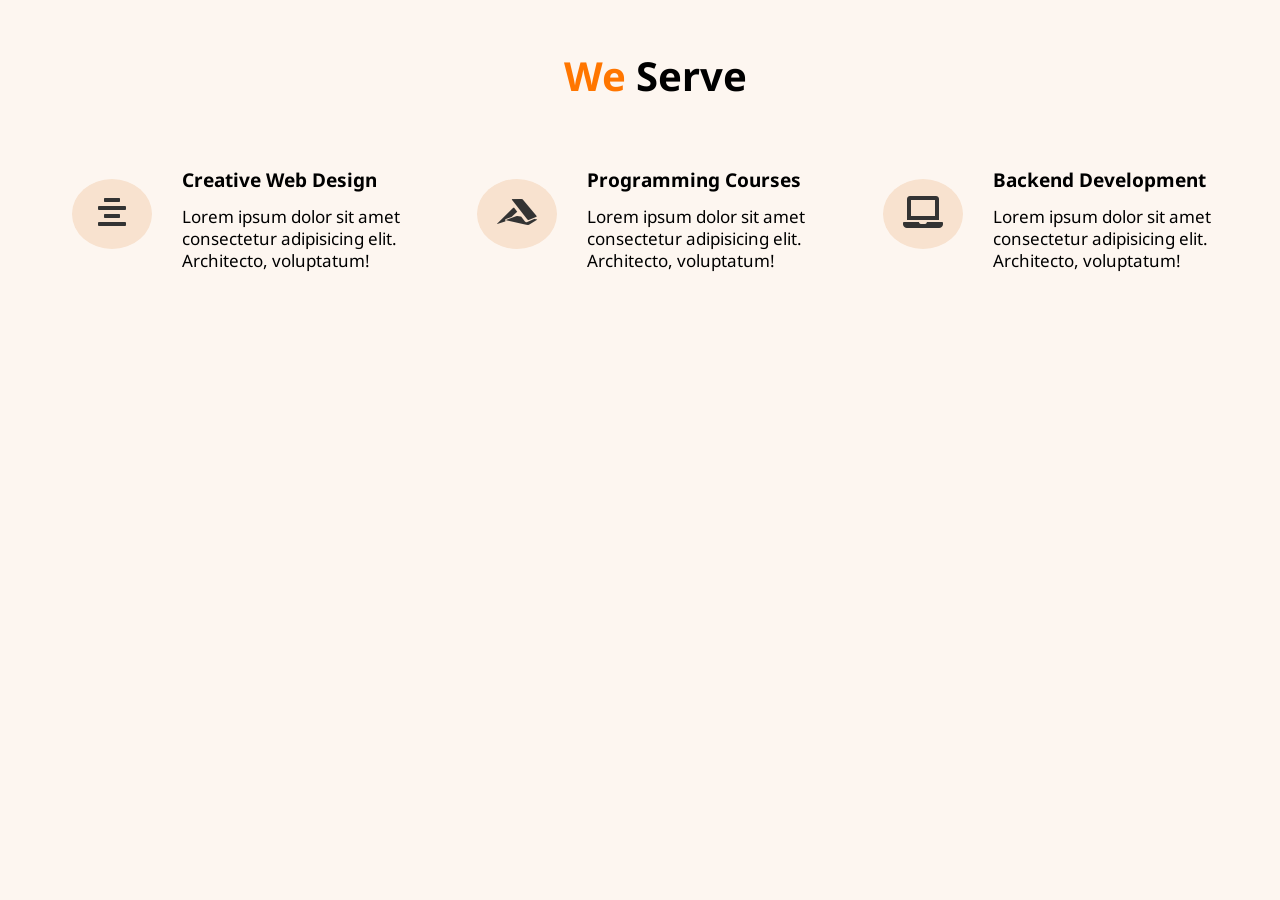
<file: index.html>
<!DOCTYPE html>
<html lang="en">
<head>
    <meta charset="UTF-8">
    <meta http-equiv="X-UA-Compatible" content="IE=edge">
    <link rel="stylesheet" href="https://pro.fontawesome.com/releases/v5.10.0/css/all.css" integrity="sha384-AYmEC3Yw5cVb3ZcuHtOA93w35dYTsvhLPVnYs9eStHfGJvOvKxVfELGroGkvsg+p" crossorigin="anonymous"/>
    <link rel="stylesheet" href="css/style.css">
    <meta name="viewport" content="width=device-width, initial-scale=1.0">
    <title>Assessment</title>
</head>
<body>
     <!--Start-->
  <section>
    <div class="title">
      <h2>We <span>Serve</span></h2>
      <div class="icon-section">
        <div class="container">
            <i class="fas fa-align-center fa-2x"></i>
          <div class="content">
            <h3>Creative Web Design</h3>
            <p>Lorem ipsum dolor sit amet consectetur adipisicing elit. Architecto, voluptatum!</p>
          </div>
        </div>
        <div class="container">
            <i class="fab fa-accusoft fa-2x"></i>
            <div class="content">
              <h3>Programming Courses</h3>
              <p>Lorem ipsum dolor sit amet consectetur adipisicing elit. Architecto, voluptatum!</p>
            </div>
        </div>
        <div class="container">
            <i class="fas fa-laptop fa-2x"></i>
            <div class="content">
              <h3>Backend Development</h3>
              <p>Lorem ipsum dolor sit amet consectetur adipisicing elit. Architecto, voluptatum!</p>
            </div>
        </div>
      </div>
    </div>
  </section>
  <!-- End -->
</body>
</html>
</file>
<file: css/style.css>
@import url('https://fonts.googleapis.com/css2?family=Montserrat:wght@100&family=Noto+Sans&family=Roboto:wght@100;300&display=swap');
@import url('https://fonts.googleapis.com/css2?family=Montserrat:wght@300;900&family=Noto+Sans&family=Roboto:wght@100;300&display=swap');
/* 1. global configuration */
* {
    margin: 0;
    padding: 0;
    box-sizing: border-box;
}

/* 2. global style */

html,
body {
    font-family: 'Noto Sans', sans-serif;
    line-height: 1.4em;
    text-decoration: none;
    margin: 0.75px 0;
    background-color: #fdf6f0;
}

/* 3. settings */
section {
    width: 100%;
    height: 100%;
    text-align: center;
    padding: 2rem 2rem;
    overflow: hidden;
    margin-top: 2rem;
    align-items: center;
    justify-content: center;
}

/* 4. Collaborative Task for Assessment */
.title h2 {
    color: #ff7600;
    font-size: 40px;
    padding-left: 30px;
}
.title h2 span {
    color: black
}
.icon-section {
    margin-top: 2rem;
    display: flex;
    justify-content: center;
    align-items: center;
    padding-top: 30px;
}
.icon-section i {
    line-height: 2em;
    float: left;
    width: 80px;
    height: 70px;
    border: 1px solid transparent;
    border-radius: 50%;
    background-color: #f8e2cf;
    color: #333; 
    margin-top: 10px;
}
.icon-section h3 {
    font-size: 19px;
    padding-bottom: 14px;
}
.icon-section .container {
    flex: 1;
    margin: 10px 20px;
    padding-left: 20px;
    margin-top: 20px;
}
.icon-section .container .content {
    width: 100%;
    height: 50%;
    text-align: left;
    padding-left: 110px;
}
.icon-section .container .content p {
    font-size: 17px;

}
</file>
